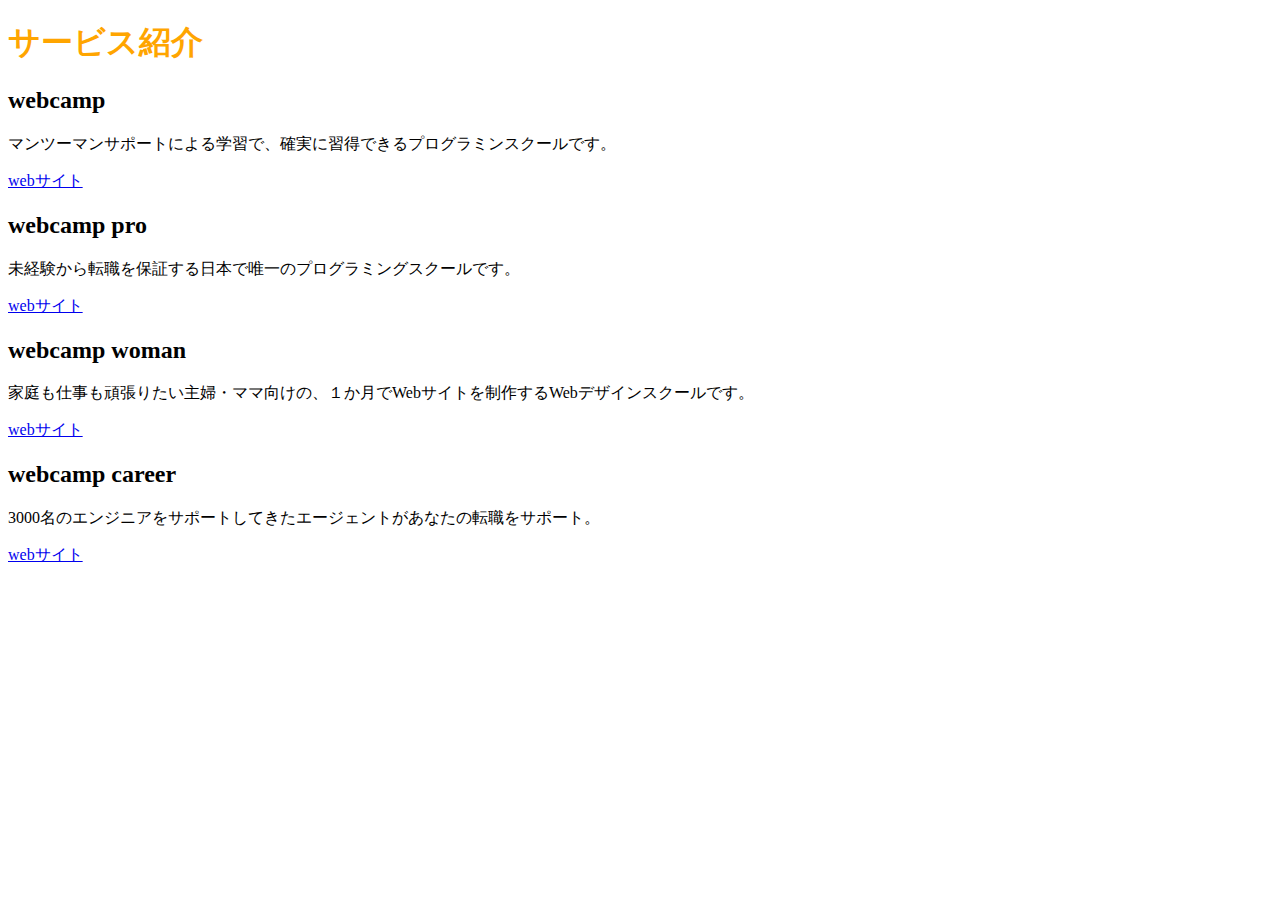
<file: HTML・CSS/演習問題２章/index.html>
<!DOCTYPE html>
<html lang="ja">
   <head>
     <meta charset="UTF-8">
     <title>2章演習</title>
     <link rel="stylesheet" href="style.css">
   </head>
  <body>
    <h1>サービス紹介</h1>
    <h2>webcamp</h2>
    <p>マンツーマンサポートによる学習で、確実に習得できるプログラミンスクールです。</p>
    <a href="https://dragon-ball-official.com/">webサイト</a>
    <h2>webcamp pro</h2>
    <p>未経験から転職を保証する日本で唯一のプログラミングスクールです。</p>
    <a href="https://dragon-ball-official.com/news/">webサイト</a>
    <h2>webcamp woman</h2>
    <p>家庭も仕事も頑張りたい主婦・ママ向けの、１か月でWebサイトを制作するWebデザインスクールです。</p>
    <a href="https://dragon-ball-official.com/ranking/">webサイト</a>
    <h2>webcamp career</h2>
    <p>3000名のエンジニアをサポートしてきたエージェントがあなたの転職をサポート。</p>
    <a href="https://dragon-ball-official.com/movie/">webサイト</a>
  </body>
</html>
</file>
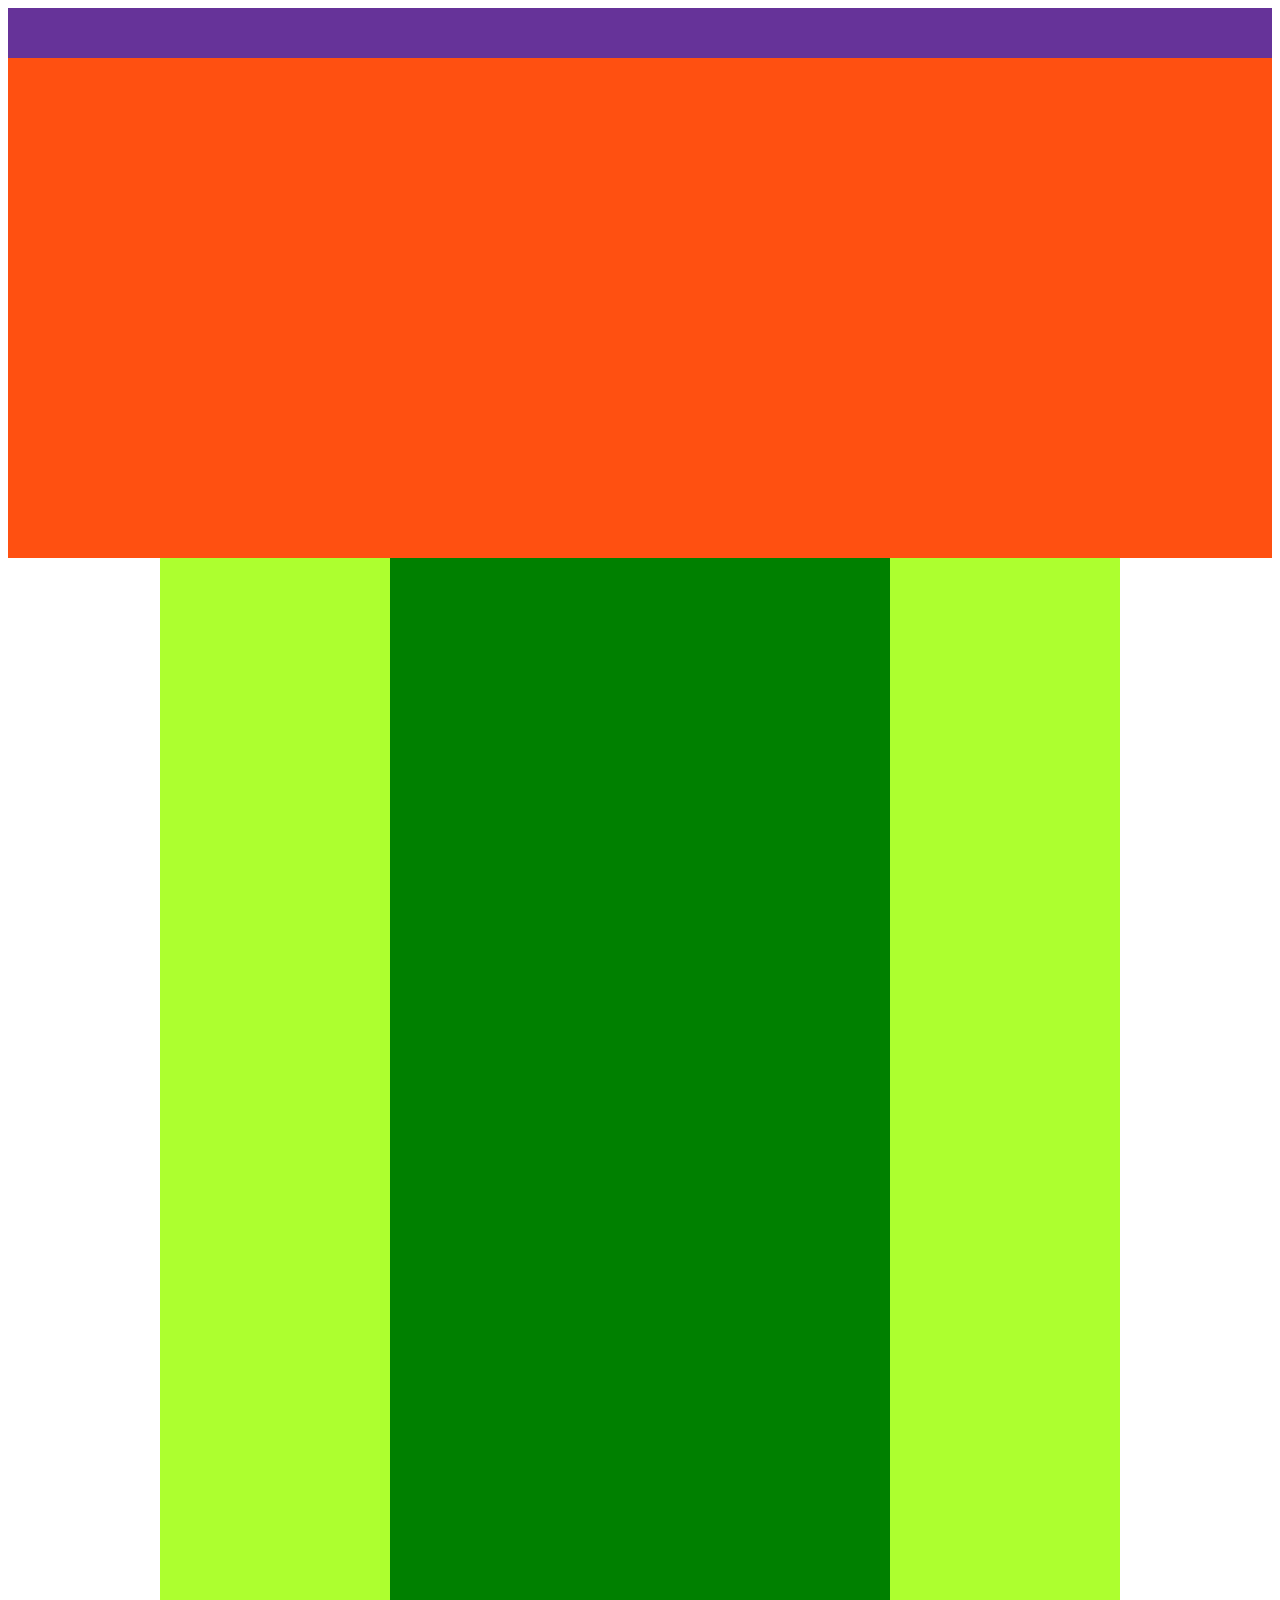
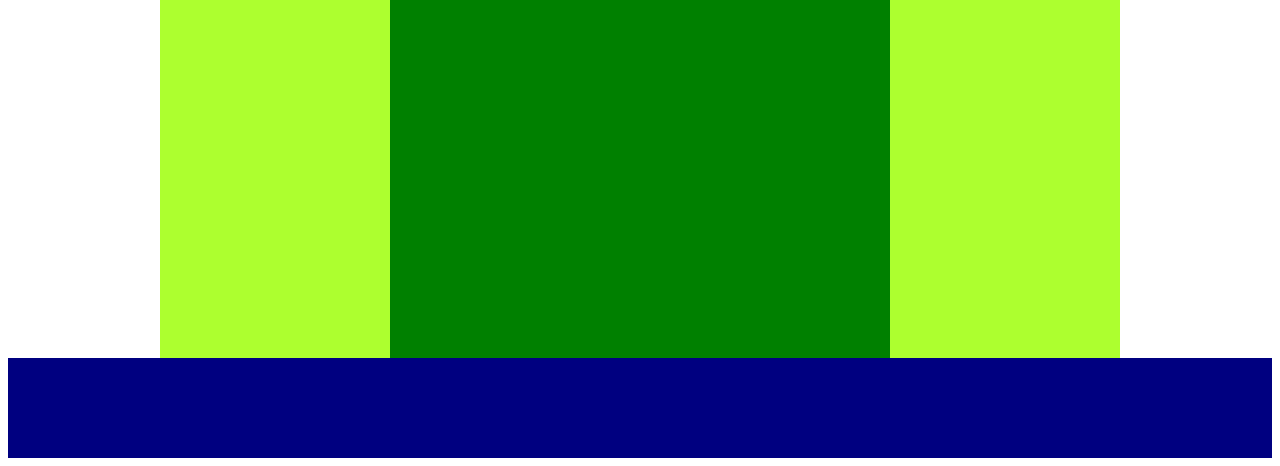
<file: HTML・CSS/演習問題４章/index.html>
<!DOCTYPE html>
<html lang="ja">
  <head>
    <meta charset="UTF-8">
    <title>演習問題</title>
    <link rel="stylesheet" href="style.css">
  </head>

  <body>
    <div class="header"></div>

    <div class="main-visual"></div>

    <div class="main">
      <div class="sidebar-left"></div>
      <div class="blog"></div>
      <div class="sidebar-right"></div>
    </div>

    <div class="footer"></div>

  </body>
</html>
</file>
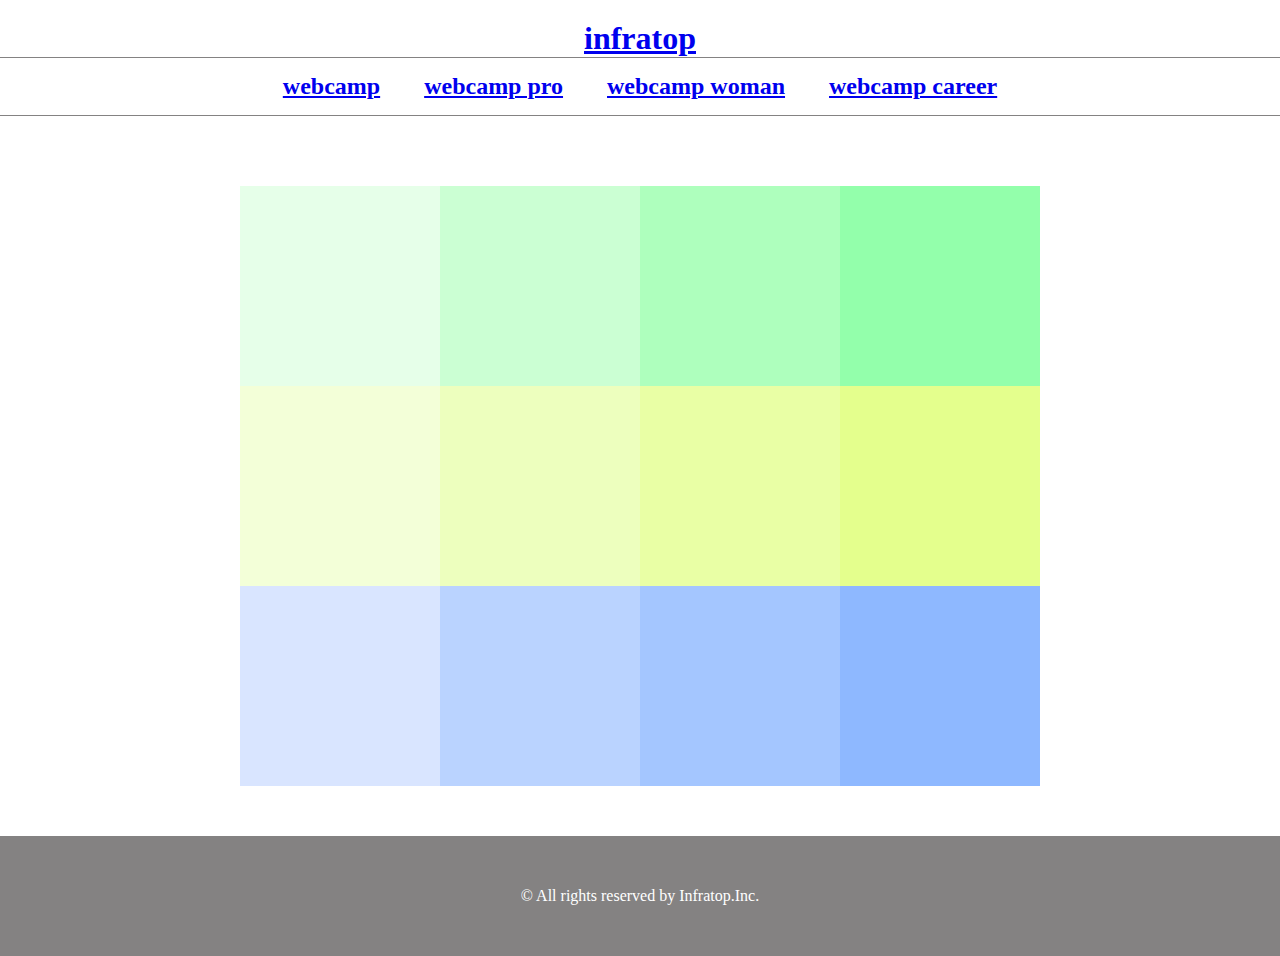
<file: HTML・CSS/演習問題５章/index.html>
<!DOCTYPE html>
<html lang="ja">
  <head>
    <meta charset="UTF-8">
    <link rel="stylesheet" href="style.css">
    <title>演習問題５章</title>
  </head>

  <body>
    <header>
      <h1>
        <a href="https://infratop.jp/">infratop</a>
      </h1>
      <nav class="nav">
        <ul class="nav-list">
          <li class="nav-list-item">
            <h2>
              <a href="https://web-camp.io/">webcamp</a>
            </h2>
          </li>
          <li class="nav-list-item">
            <h2>
              <a href="https://web-camp.io/pro/">webcamp pro</a>
            </h2>
          </li>
          <li class="nav-list-item">
            <h2>
              <a href="https://web-camp.io/woman/">webcamp woman</a>
            </h2>
          </li>
          <li class="nav-list-item">
            <h2>
              <a href="https://web-camp.io/career/">webcamp career</a>
            </h2>
          </li>
        </ul>
      </nav>
    </header>
    <div class="main">
      <div class="box1"></div>
      <div class="box2"></div>
      <div class="box3"></div>
      <div class="box4"></div>
      <div class="box5"></div>
      <div class="box6"></div>
      <div class="box7"></div>
      <div class="box8"></div>
      <div class="box9"></div>
      <div class="box10"></div>
      <div class="box11"></div>
      <div class="box12"></div>
    </div>
    <footer>
      <p class="footer-text">© All rights reserved by Infratop.Inc.</p>
    </footer>
  </body>
</html>
</file>
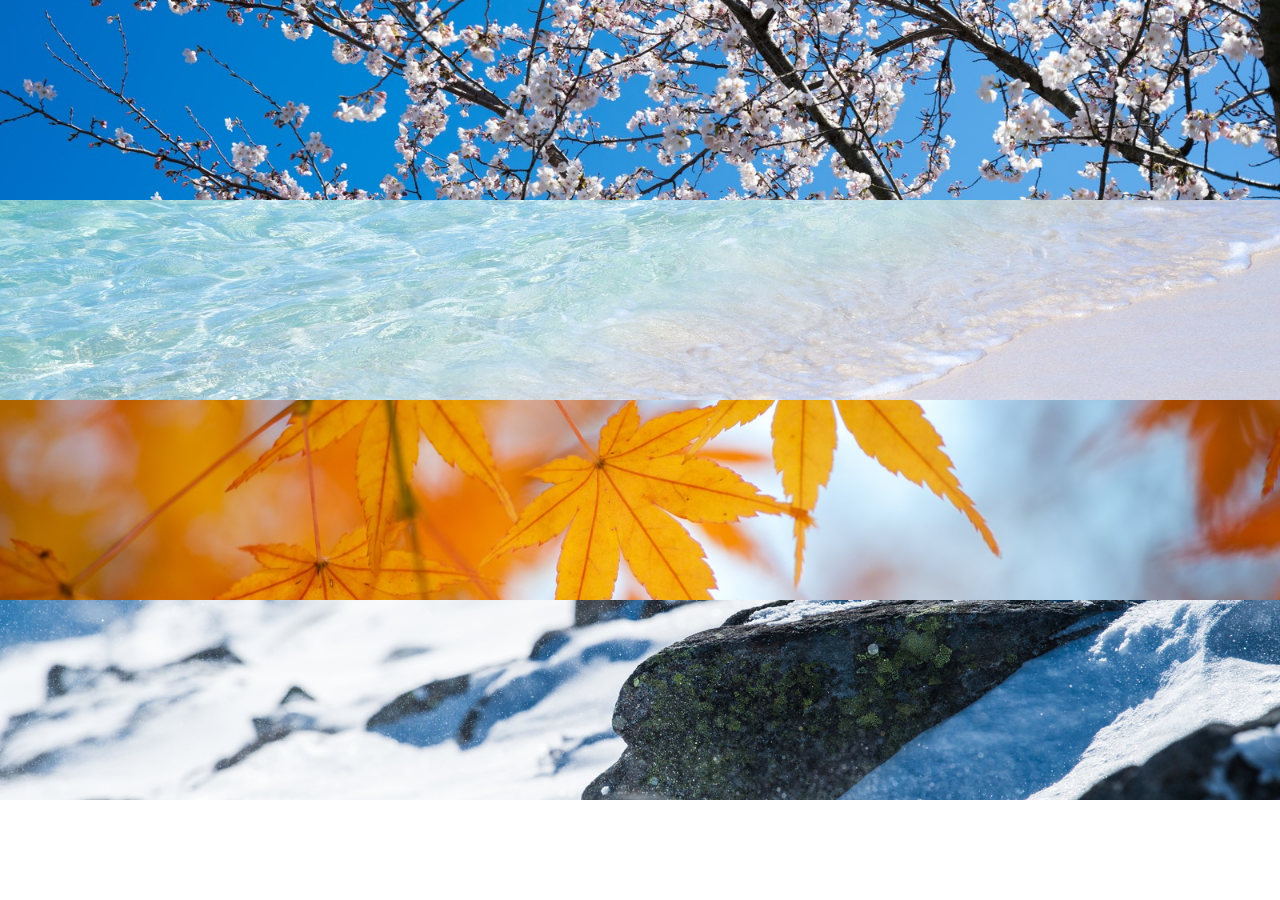
<file: HTML・CSS/演習問題６章/index.html>
<!DOCTYPE html>
<html lang="ja">
  <head>
    <meta charset="UTF-8">
    <title>演習問題</title>
    <link rel="stylesheet" href="style.css">
  </head>

  <body>
    <div class="box1"></div>
    <div class="box2"></div>
    <div class="box3"></div>
    <div class="box4"></div>
  </body>
</html>
</file>
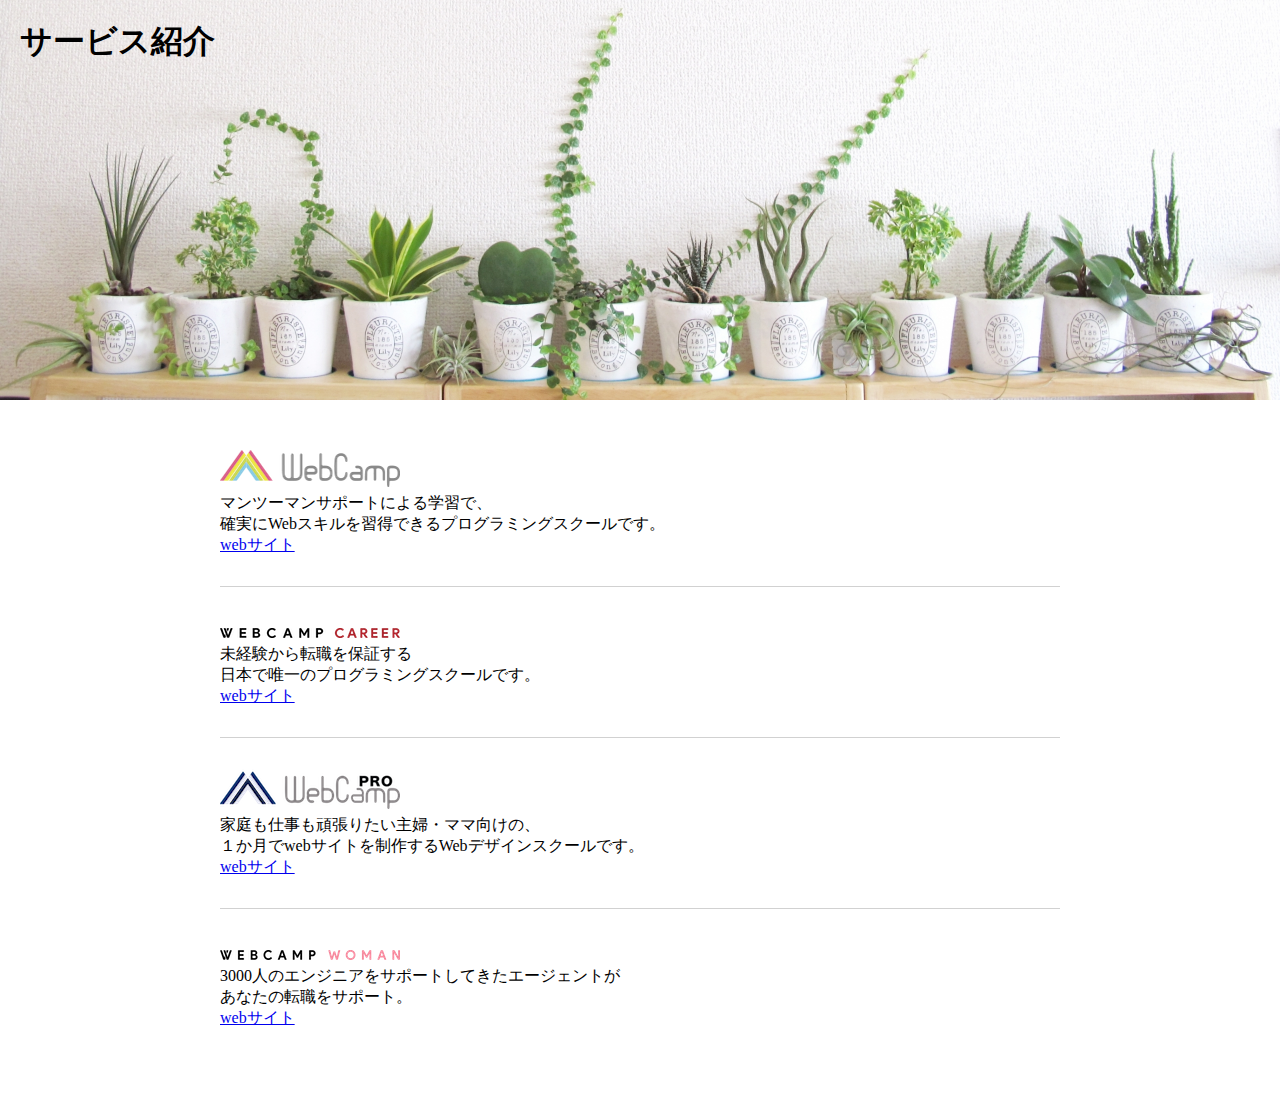
<file: HTML・CSS/演習問題７章/index.html>
<!DOCTYPE html>
<html lang="ja">
  <head>
    <meta charset="UTF-8">
    <title>演習問題７章</title>
    <link rel="stylesheet" href="style.css">
  </head>

  <body>
    <div class="main-visual">
      <h1 class="main-visual-name">サービス紹介</h1>
    </div>

    <main>
      <section class="service1">
        <h2><img src="img/wc-logo.png" alt="ロゴ"></h2>
        <p>
          マンツーマンサポートによる学習で、<br />
          確実にWebスキルを習得できるプログラミングスクールです。
        </p>
        <a href="https://web-camp.io/">webサイト</a>
      </section>

      <section class="service2">
        <h2><img src="img/wcc-logo.png" alt="ロゴ"></h2>
        <p>
          未経験から転職を保証する<br />
          日本で唯一のプログラミングスクールです。
        </p>
        <a href="https://web-camp.io/pro/">webサイト</a>
      </section>

      <section class="service3">
        <h2><img src="img/wcp-logo.png" alt="ロゴ"></h2>
        <p>
          家庭も仕事も頑張りたい主婦・ママ向けの、<br />
          １か月でwebサイトを制作するWebデザインスクールです。
        </p>
        <a href="https://web-camp.io/woman/">webサイト</a>
      </section>

      <section class="service4">
        <h2><img src="img/wcw-logo.png" alt="ロゴ"></h2>
        <p>
          3000人のエンジニアをサポートしてきたエージェントが<br />
          あなたの転職をサポート。
        </p>
        <a href="https://web-camp.io/career/">webサイト</a>
      </section>

    </main>
  </body>
</html>
</file>
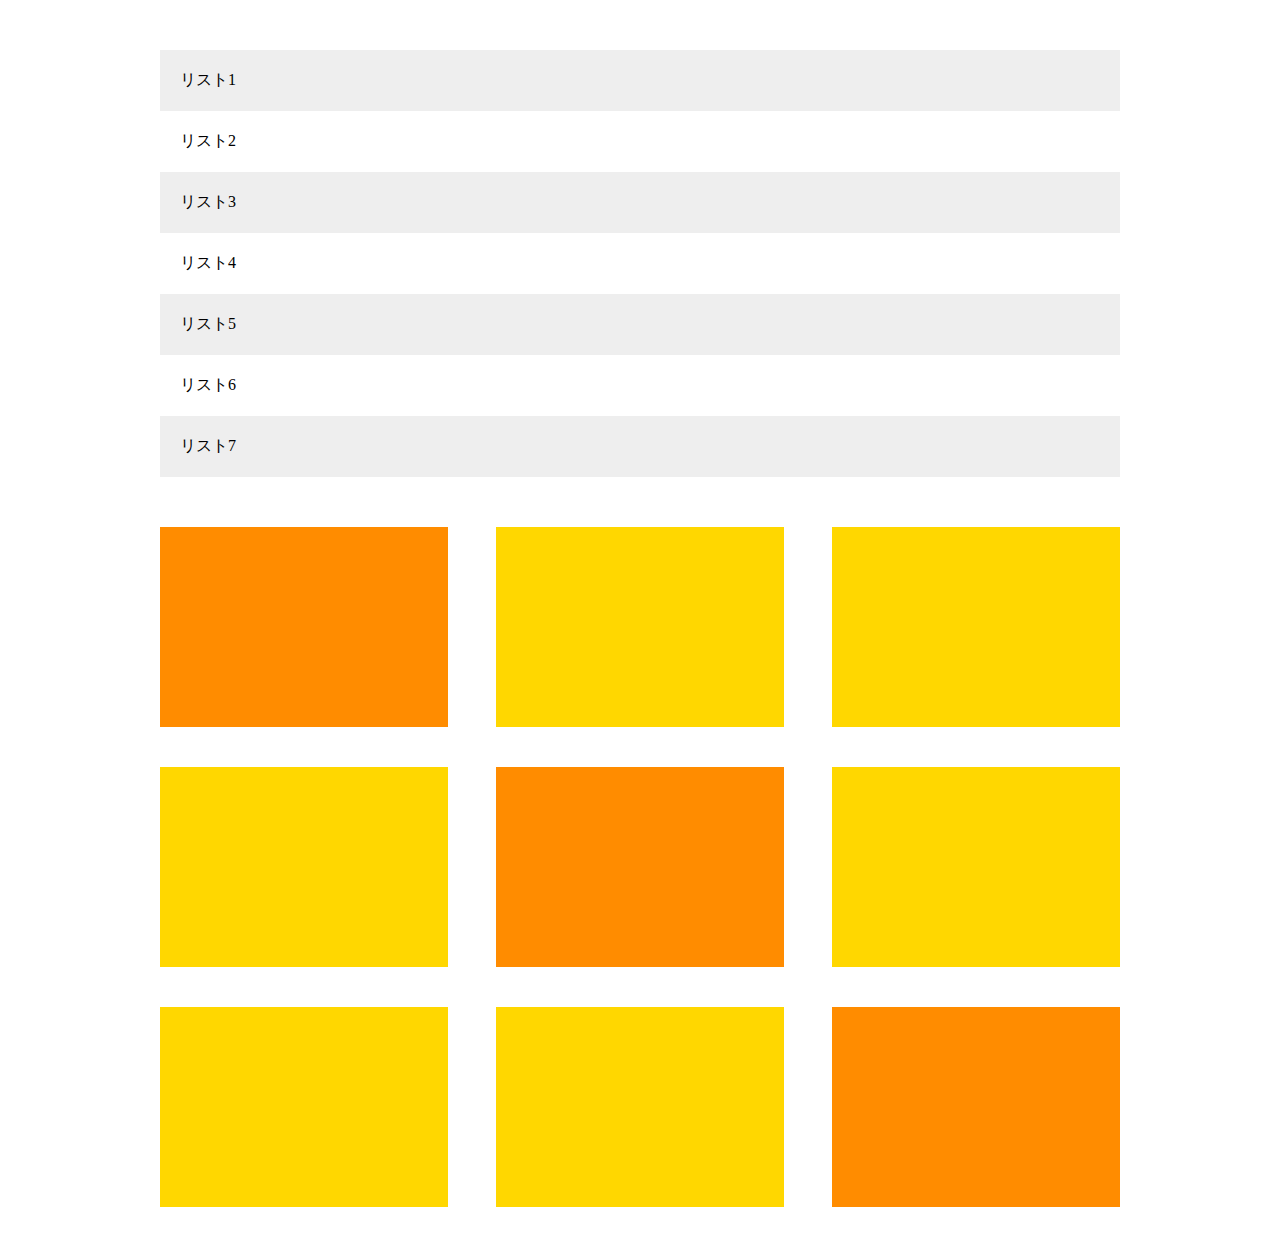
<file: HTML・CSS/演習問題８章/index.html>
<!DOCTYPE html>
<html lang="ja">
  <head>
    <meta charset="UTF-8">
    <title>演習問題８章</title>
    <link rel="stylesheet" href="style.css">
  </head>

  <body>
    <main>
      <ul class="list">
        <li class="list-item">リスト1</li>
        <li class="list-item">リスト2</li>
        <li class="list-item">リスト3</li>
        <li class="list-item">リスト4</li>
        <li class="list-item">リスト5</li>
        <li class="list-item">リスト6</li>
        <li class="list-item">リスト7</li>
      </ul>

      <div class="box-list">
        <div class="box"></div>
        <div class="box"></div>
        <div class="box"></div>
        <div class="box"></div>
        <div class="box"></div>
        <div class="box"></div>
        <div class="box"></div>
        <div class="box"></div>
        <div class="box"></div>
      </div>
    </main>
  </body>
</html>
</file>
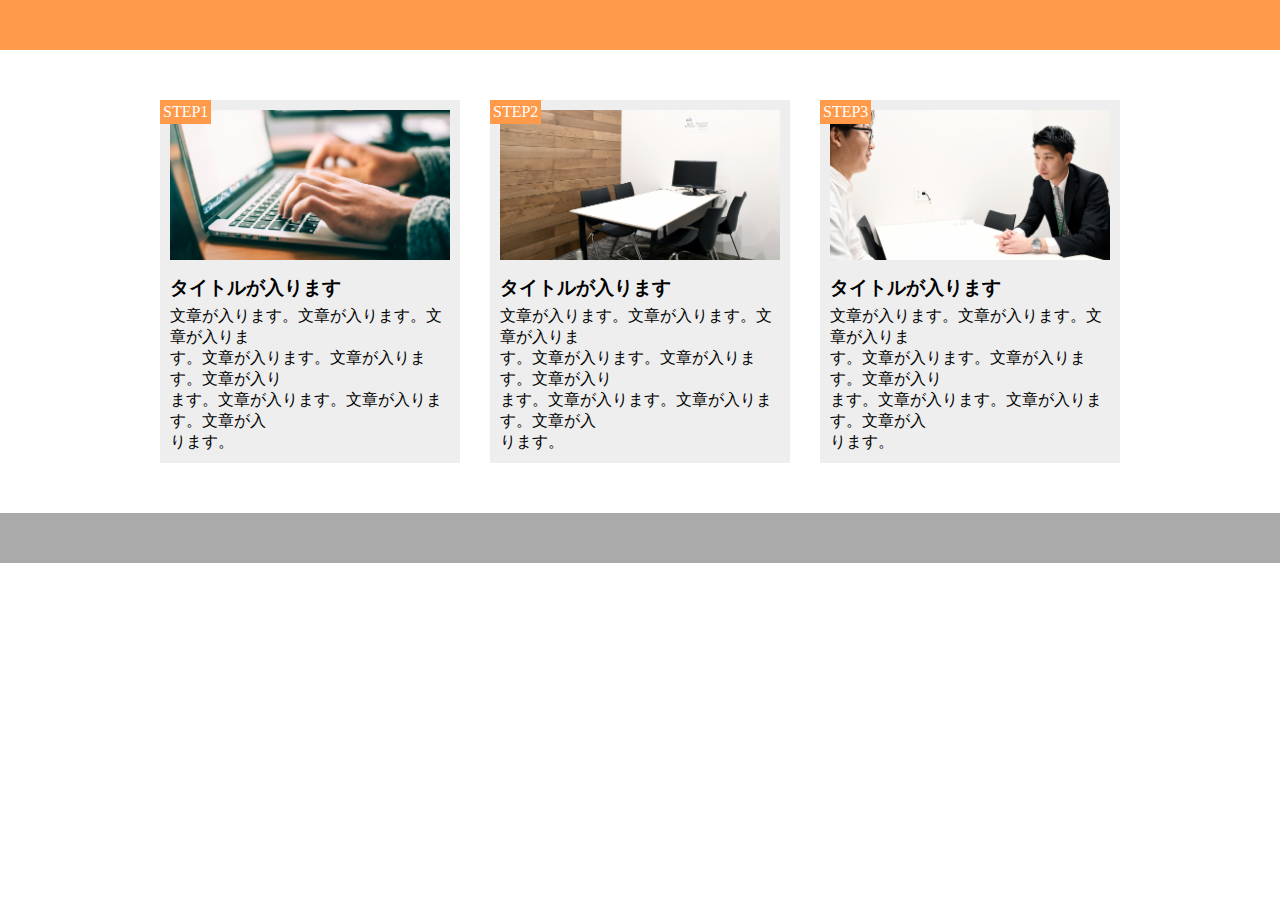
<file: HTML・CSS/演習問題９章【１０章課題】/index.html>
<!DOCTYPE html>
<html lang="ja">
  <head>
    <meta charset="UTF-8">
    <meta name="viewport" content="width=device-width,initial-scale=1.0">
    <title>演習問題９章</title>
    <link rel="stylesheet" href="style.css">
  </head>

  <body>
    <header></header>

    <main>
      <div class="step-box">
        <div class="step-img1"></div>
        <span class="step-number">STEP1</span>
        <h3 class="title">タイトルが入ります</h3>
        <p class="step-text">
          文章が入ります。文章が入ります。文章が入りま<br />
          す。文章が入ります。文章が入ります。文章が入り<br />
          ます。文章が入ります。文章が入ります。文章が入<br />
          ります。
        </p>
      </div>

      <div class="step-box">
        <div class="step-img2"></div>
        <span class="step-number">STEP2</span>
        <h3 class="title">タイトルが入ります</h3>
        <p class="step-text">
          文章が入ります。文章が入ります。文章が入りま<br />
          す。文章が入ります。文章が入ります。文章が入り<br />
          ます。文章が入ります。文章が入ります。文章が入<br />
          ります。
        </p>
      </div>

      <div class="step-box">
        <div class="step-img3"></div>
        <span class="step-number">STEP3</span>
        <h3 class="title">タイトルが入ります</h3>
        <p class="step-text">
          文章が入ります。文章が入ります。文章が入りま<br />
        す。文章が入ります。文章が入ります。文章が入り<br />
        ます。文章が入ります。文章が入ります。文章が入<br />
        ります。
        </p>
      </div>
    </main>

    <footer></footer>
  </body>
</html>
</file>
<file: HTML・CSS/演習問題２章/style.css>
h1 {
  color: orange;
}
</file>
<file: HTML・CSS/演習問題４章/style.css>
.header {
  width: 100%;
  height: 50px;
  background-color: rebeccapurple;
}

.main-visual {
  width: 100%;
  height: 500px;
  background-color: rgba(255, 68, 0, 0.932);
}

.main {
  width: 960px;
  margin: 0 auto;
  display: flex;
  justify-content: center;
}

.blog {
  width: 500px;
  height: 1400px;
  background-color: green;
}

.sidebar-left {
  width: 230px;
  height: 1400px;
  background-color: greenyellow;
}

.sidebar-right {
  width: 230px;
  height: 1400px;
  background-color: greenyellow;
}

.footer {
  width: 100%;
  height: 100px;
  background-color: navy;
}
</file>
<file: HTML・CSS/演習問題５章/style.css>
* {
  margin: 0;
  padding: 0;
  box-sizing: border-box;
}

header {
  width: 100%;
  padding: 20px 0;
  text-align: center;
}

.nav-list {
  text-align: center;
  padding: 15px 0;
  border-top: 1px solid #848282;
  border-bottom: 1px solid #848282;
}

.nav-list-item {
  list-style: none;
  margin: 0 20px;
  display: inline-block;
}

.main {
  width: 800px;
  margin: 50px auto;
  display: flex;
  flex-wrap: wrap;
}

.box1 {
  width: 200px;
  height: 200px;
  background-color: #e6ffe9;
}

.box2 {
  width: 200px;
  height: 200px;
  background-color: #cbffd3;
}

.box3 {
  width: 200px;
  height: 200px;
  background-color: #aeffbd;
}

.box4 {
  width: 200px;
  height: 200px;
  background-color: #93ffab;
}

.box5 {
  width: 200px;
  height: 200px;
  background-color: #f3ffd8;
}

.box6 {
  width: 200px;
  height: 200px;
  background-color: #edffbe;
}

.box7 {
  width: 200px;
  height: 200px;
  background-color: #e9ffa5;
}

.box8 {
  width: 200px;
  height: 200px;
  background-color: #e4ff8d;
}

.box9 {
  width: 200px;
  height: 200px;
  background-color: #d9e5ff;
}

.box10 {
  width: 200px;
  height: 200px;
  background-color: #bad3ff;
}

.box11 {
  width: 200px;
  height: 200px;
  background-color: #a4c6ff;
}

.box12 {
  width: 200px;
  height: 200px;
  background-color: #8eb8ff;
}

footer {
  width: 100%;
  height: 120px;
  text-align: center;
  line-height: 120px;
  background-color: #848282;
}

.footer-text {
  color: white;
}
</file>
<file: HTML・CSS/演習問題６章/style.css>
* {
  margin: 0;
  padding: 0;
  box-sizing: border-box;
}

.box1 {
  width: 100%;
  height: 200px;
  background-image: url(img/box1.jpg);
  background-size: cover;
  background-position: center;
}

.box2 {
  width: 100%;
  height: 200px;
  background-image: url(img/box2.jpg);
  background-size: cover;
  background-position: center;
}

.box3 {
  width: 100%;
  height: 200px;
  background-image: url(img/box3.jpg);
  background-size: cover;
  background-position: center;
}

.box4 {
  width: 100%;
  height: 200px;
  background-image: url(img/box4.jpg);
  background-size: cover;
  background-position: center;
}
</file>
<file: HTML・CSS/演習問題７章/style.css>
* {
  margin: 0;
  padding: 0;
  box-sizing: border-box;
}

.main-visual {
  width: 100%;
  height: 400px;
  background-image: url(img/mv.jpg);
  background-size: cover;
  background-position: bottom;
}

.main-visual-name {
  padding: 20px 0 0 20px;
}

main {
  width: 840px;
  margin: 50px auto;
}

.service1 {
  margin-bottom: 30px;
  border-bottom: 1px solid #d1d1d1;
  padding-bottom: 30px;
}

.service2 {
  margin-bottom: 30px;
  padding-bottom: 30px;
  border-bottom: 1px solid #d1d1d1;
}

.service3 {
  margin-bottom: 30px;
  padding-bottom: 30px;
  border-bottom: 1px solid #d1d1d1;
}

.service4 {
  padding-bottom: 30px;
}
</file>
<file: HTML・CSS/演習問題８章/style.css>
* {
  margin: 0;
  padding: 0;
  box-sizing: border-box;
}

main {
  width: 960px;
  margin: 50px auto;
}

.list {
  margin-bottom: 50px;
}

.list-item {
  padding: 20px;
  list-style: none;
}

.list-item:nth-child(odd) {
  background-color: #eee;
}

.box-list {
  display: flex;
  flex-wrap: wrap;
}

.box {
  width: 30%;
  height: 200px;
  margin-right: 5%;
  margin-bottom: 40px;
  background-color: #ffd700;
}

.box:first-child,
.box:nth-child(5),
.box:last-child {
  background-color: #ff8c00;
}

.box:nth-child(3n) {
  margin-right: 0;
}

.box:nth-last-child(-n + 3) {
  margin-bottom: 0;
}
</file>
<file: HTML・CSS/演習問題９章【１０章課題】/style.css>
* {
  margin: 0;
  padding: 0;
  box-sizing: border-box;
}

header {
  height: 50px;
  background-color: #ff9a4b;
}

main {
  width: 960px;
  margin: 50px auto;
  display: flex;
}

.step-box {
  width: 300px;
  margin-right: 30px;
  padding: 10px;
  position: relative;
  background-color: #eee;
}

.step-box:last-child {
  margin-right: 0;
}

.step-img1 {
  height: 150px;
  background-image: url(img/flow01.png);
  background-size: cover;
  background-position: bottom;
}

.step-img2 {
  height: 150px;
  background-image: url(img/flow02.png);
  background-size: cover;
  background-position: bottom;
}

.step-img3 {
  height: 150px;
  background-image: url(img/flow03.png);
  background-size: cover;
  background-position: bottom;
}

.step-number {
  padding: 3px;
  position: absolute;
  top: 0;
  left: 0;
  background-color: #ff9a4b;
  color: #fff;
}

.title {
  padding: 15px 0 5px;
}

footer {
  height: 50px;
  background-color: #aaa;
}

@media screen and (max-width: 768px) {
  main {
    display: block;
    width: 100%;
  }
}

@media screen and (max-width: 768px) {
  .step-box {
    width: 90%;
    margin: 20px;
  }
}
</file>
